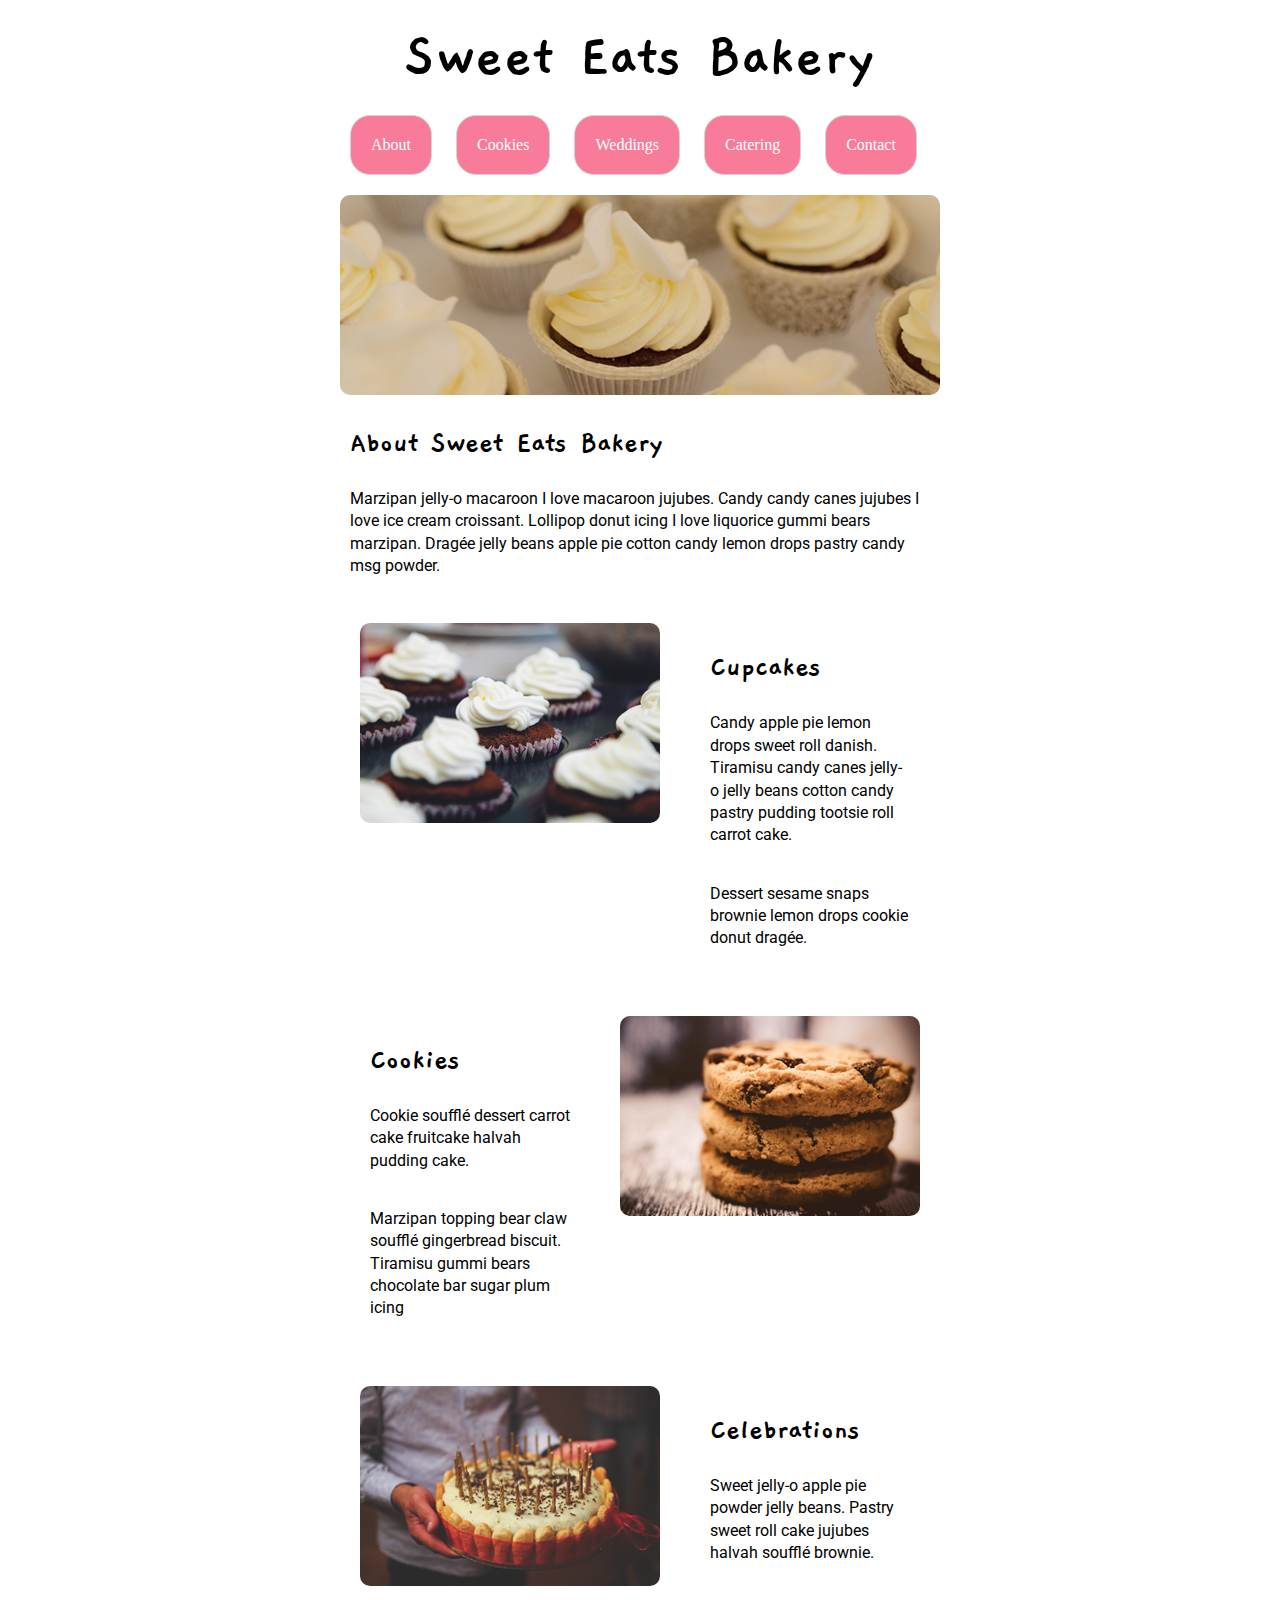
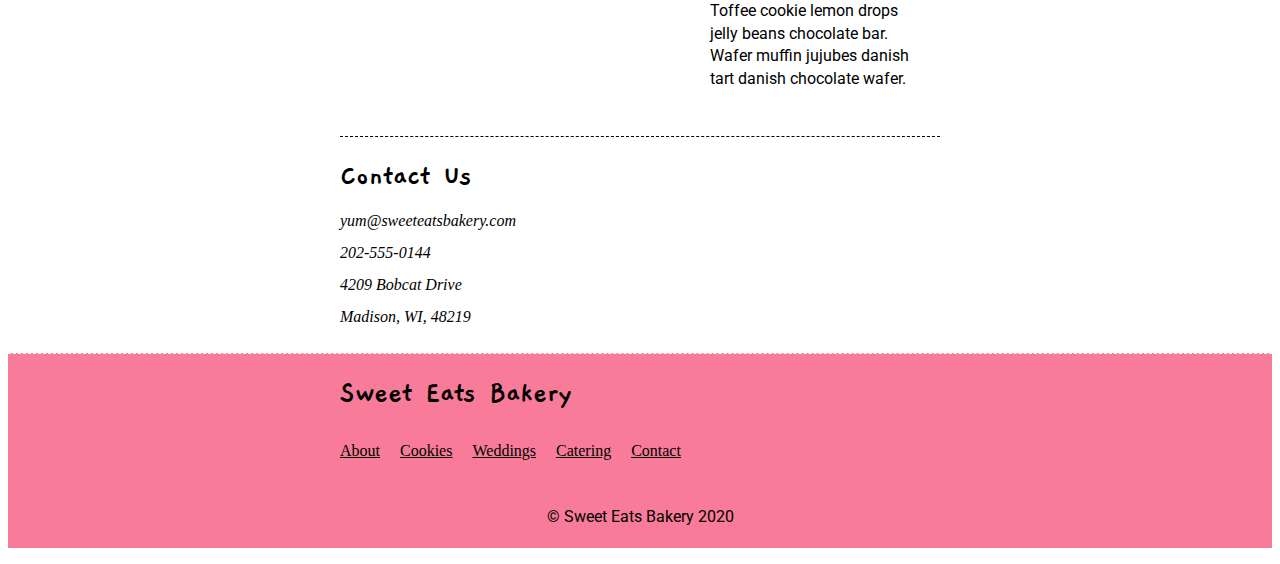
<file: index.html>
<!DOCTYPE html>
<html>
<head>
  <meta charset="utf-8"> <!-- // ensure that all characters symbols are specified correctly -->
  <meta name="Viewport" content="width=device-width, user-scalable=yes">
  <meta name="author" content="Sweet Eats Bakery ">
  <meta name="description" content="Sweet Eats Bakery is a catering service where you can order varieties of Baked snacks at an affordable price located at Bobcat Drive Madison ">
  <meta name="Keywords" content="cookies, weddings, cake, Catering, ice-cream, biscuit, chocolate, Celebrations ">
  <title>Sweet Eats Bakery</title>
  <!-- Font families were utilized through google fonts -->
  <link href="https://fonts.googleapis.com/css?family=Gaegu|Roboto" rel="stylesheet">
  <link rel="stylesheet" type="text/css" href="css/styles.css">
</head>

<body>
<div class="container">
  <h1>Sweet Eats Bakery</h1>
  <header>
    <nav>
      <a href="index.html">About</a>
      <a href="cookies.html">Cookies</a>
      <a href="#">Weddings</a>
      <a href="#">Catering</a>
      <a href="#">Contact</a>
    </nav>
    <img src="images/main-header.png" alt="">
    <section class="about">
      <h2>About Sweet Eats Bakery</h2>
      <p>Marzipan jelly-o macaroon I love macaroon jujubes. Candy candy canes jujubes I love ice cream croissant. Lollipop donut icing I love liquorice gummi bears marzipan. Dragée jelly beans apple pie cotton candy lemon drops pastry candy msg powder.</p>
    </section>
  </header>
  <section class="content-row">
    <div>
      <img src="images/cupcake.png" alt="cupcakes">
    </div>
    <div>
      <h2>Cupcakes</h2>
      <p>Candy apple pie lemon drops sweet roll danish. Tiramisu candy canes jelly-o jelly beans cotton candy pastry pudding tootsie roll carrot cake.</p>
      <p>Dessert sesame snaps brownie lemon drops cookie donut dragée.</p>
    </div>
  
  </section>
  <section class="content-row">
    <div>
      <h2>Cookies</h2>
      <p>Cookie soufflé dessert carrot cake fruitcake halvah pudding cake.</p> <p>Marzipan topping bear claw soufflé gingerbread biscuit. Tiramisu gummi bears chocolate bar sugar plum icing</p>
    </div>
    <div>
      <img src="images/cookies.png" alt="cookies">
    </div>
  </section>
  <section class="content-row">
    <div>
      <img src="images/celebrate.png" alt="">
    </div>
    <div>
      <h2>Celebrations</h2>
      <p>Sweet jelly-o apple pie powder jelly beans. Pastry sweet roll cake jujubes halvah soufflé brownie.</p>
      <p>Toffee cookie lemon drops jelly beans chocolate bar. Wafer muffin jujubes danish tart danish chocolate wafer.</p>
    </div>
 
  </section>
  <section class="contact-section">
    <h2>Contact Us</h2>
    <address>
      yum@sweeteatsbakery.com<br>
      202-555-0144<br>
      4209 Bobcat Drive<br>
      Madison, WI, 48219
    </address>
  </section>
  
</div>
<footer>
  <div class="footer-content">
    <h3>Sweet Eats Bakery</h3>
    <nav>
      <a href="#">About</a>
      <a href="#">Cookies</a>
      <a href="#">Weddings</a>
      <a href="#">Catering</a>
      <a href="#">Contact</a>
    </nav>
    <p class="copyright">&copy; Sweet Eats Bakery 2020</p>
  </div>
</footer>

</body>
</html>
</file>
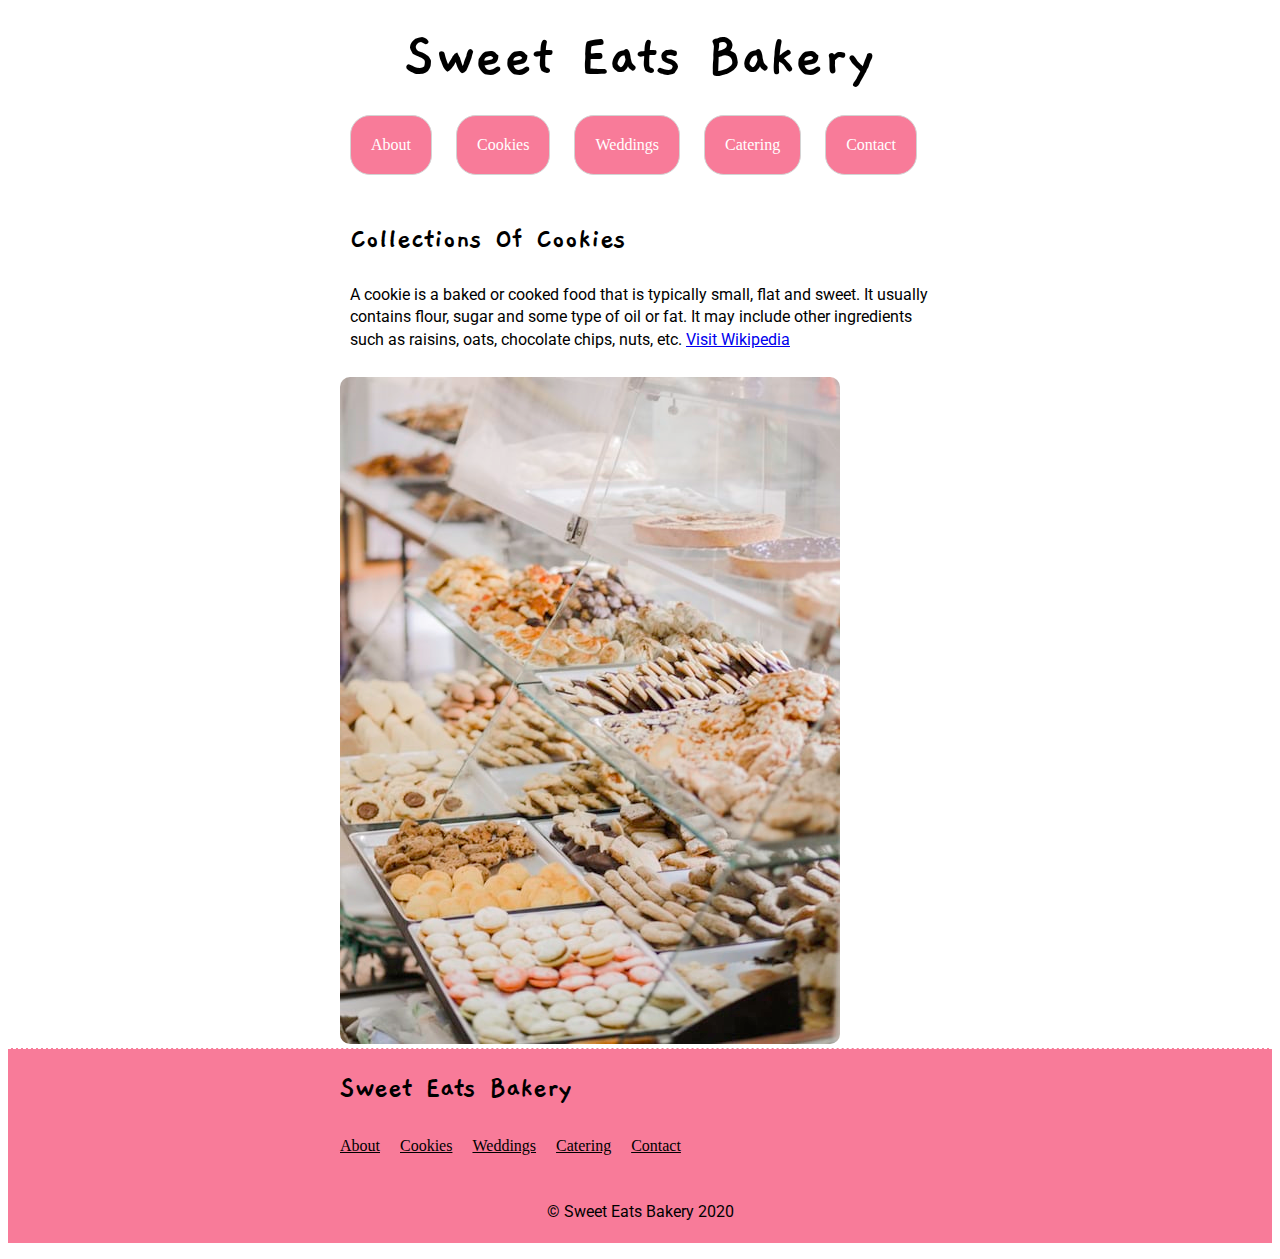
<file: cookies.html>
<!DOCTYPE html>
<html>
<head>
  <meta charset="utf-8"> <!-- // ensure that all characters symbols are specified correctly -->
  <meta name="Viewport" content="width=device-width, user-scalable=yes">
  <meta name="author" content="Sweet Eats Bakery ">
  <meta name="description" content="Sweet Eats Bakery is a catering service where you can order varieties of Baked snacks at an affordable price located at Bobcat Drive Madison ">
  <meta name="Keywords" content="cookies, weddings, cake, Catering, ice-cream, biscuit, chocolate, Celebrations ">
  <title>Sweet Eats Bakery</title>
  <!-- Font families were utilized through google fonts -->
  <link href="https://fonts.googleapis.com/css?family=Gaegu|Roboto" rel="stylesheet">
  <link rel="stylesheet" type="text/css" href="css/styles.css">
</head>

<body>
<div class="container">
  <h1>Sweet Eats Bakery</h1>
  <header>
    <nav>
      <a href="index.html">About</a>
      <a href="cookies.html">Cookies</a>
      <a href="#">Weddings</a>
      <a href="#">Catering</a>
      <a href="#">Contact</a>
    </nav>
    <h2>Collections Of Cookies</h2>
    <p>A cookie is a baked or cooked food that is typically small, flat and sweet. It usually contains flour, sugar and some type of oil or fat. It may include other ingredients such as raisins, oats, chocolate chips, nuts, etc. 
      <a href="https://en.wikipedia.org/wiki/Cookie" target="_blank"> Visit Wikipedia</a>
    </p>
     <img src="images/collection.jpg" alt="">
  </header>
</div>

<footer>
  <div class="footer-content">
    <h3>Sweet Eats Bakery</h3>
    <nav>
      <a href="#">About</a>
      <a href="#">Cookies</a>
      <a href="#">Weddings</a>
      <a href="#">Catering</a>
      <a href="#">Contact</a>
    </nav>
    <p class="copyright">&copy; Sweet Eats Bakery 2020</p>
  </div>
</footer>

</body>
</html>
</file>
<file: css/styles.css>
/* Lets take our knowledge of CSS selectors, properties, and inheritance to add some style to the Sweet Eats Bakery website.  

Task 1: Explore the CSS.  Look at all the unique selectors.  Find things that are new to you and learn what they do.  Find properties you may not be familiar with and google them.

Task 2: Update the CSS.  You will notice the CSS comments throughout the file below.  Follow the instructions to complete the Sweet Eats Bakery site.  If you follow the instructions, your work should look like the "bakery-home-page.png"  image file in the images/ folder as a final result:

Task 3: Update the HTML. You will notice that no meta information has been provided. Include all the neccesary meta data for search engines as may be needed and also ensure that the webpage is optimized for mobile devices.

***DO NOT ATTEMPT ADDITIONAL FEATURES UNTIL YOU ARE FINISHED WITH EVERYTHING ELSE!***

Additional Task: See how much you can change the design without changing the HTML.  Try to transform the site by only using CSS selectors.

Additional Task: Look at CSS animations and see if you could integrate them on the navigation hovers.

Additional Task: Pick a navigation item and create a new page with the same header and footer as the home page.  Example: you could make a new page just for cookies.  Be creative and have fun coming up with your own unique content and styles. 

=======SUBMISSION========
Date: Wednesday, March 11, 2020
Time: 9:00 a.m prompt
Github Pages link for the solution to be submitted on "lab-tasks" channel on slack...

*/


/*======= Create a new universal selector that changes the font color to: #3C373B */
*{
	color to: #3C373B;
}

h1 {
  font-family: 'Gaegu', cursive;
  margin: 20px 0;
  /*=======  Update the font size to 60px and center the text */
  font-size: 60px;
  text-align: center;
}

h2, h3, h4, h5, h6 {
  font-family: 'Gaegu', cursive;
  margin-bottom: 0;
  padding: 0 10px;
  /*=======  Update the font size to 30px */
  font-size: 30px;
}

/*======= Create a selector for ALL p tags in the site to have the following styles:

font-size: 16px;
font-family: roboto;
padding: 10px;
line-height: 1.4;

*/

P {
  font-size: 16px;
font-family: roboto;
padding: 10px;
line-height: 1.4;


}


/*======= Create a selector for ALL images in the site to have the following styles: 

  border-radius: 10px;

*/
img{
  border-radius: 10px;
}

.content-row {
  display: flex;
}

.content-row div {
  /*======= create a margin property.  Set the value to 20px */
  margin: 20px;
}

.container {
  /*======= create a width property. Set the value to 600px */
  margin: 0 auto;
  width: 600px;
}

@keyframes  nav{
    from{background: #F87B99 ;}
    to{background: purple; }

}

.container header nav a {
  margin: 0 10px;
  border: 1px solid lightgray;
  padding: 20px;
  display: inline-block;
  border-radius: 20px;
  color: white;
  text-decoration: none;
  margin-bottom: 20px;
   /*======= create a background property. Set the value to #F87B99 */
   background: #F87B99;
   
  
}

.container header nav a:hover {
/*======= create a background property and set it to white.  Then create a color property and set it's value to pink. */
background: white;
color: pink;
  animation-name: nav;
   animation-duration: 4s;
   animation-iteration-count: infinite;
}

/*======= Create a selector for the about section to have the following styles:
  margin-top: 20px;
*/
.about-section{
  margin-top: 20px;
}

.contact-section {
  border-top: 1px dashed black;
  padding: 20px 0;
}

.contact-section h2 {
  padding: 0;
  margin: 0 0 10px 0;
}

/*======= Create a selector for the address tag in the contact-section class to have the following styles:
   line-height: 2;
*/
.contact-section address{
  line-height: 2;
}

footer {
  width: 100%;
  background: #F87B99;
  border-top: 1px dashed white;
  
}

footer .footer-content { 
  margin: 0 auto; 
  width: 600px;
  /*======= create a width property. Set the value to 600px */
  
}

footer .footer-content h3 {
  padding: 0;
  margin: 20px 0;
}

footer nav {
  display: flex;
}

/*======= Create a selector for the anchor tag in the footer to have the following styles:
  margin: 10px;
  color: black;
  text-decoration: underline;
*/

 footer .footer-content nav a{
  margin: 10px;
  color: black;
  text-decoration: underline;
}

footer nav a:first-child {
  margin-left: 0;
}

/*======= Create a hover state for the anchor tag in the footer nav to have the following styles:
  color: white;
*/
footer nav a:hover {
  color: white;
}


footer .footer-content .copyright {
  padding: 20px 0;
  text-align: center;

   /*======= center the text here */
}
</file>
